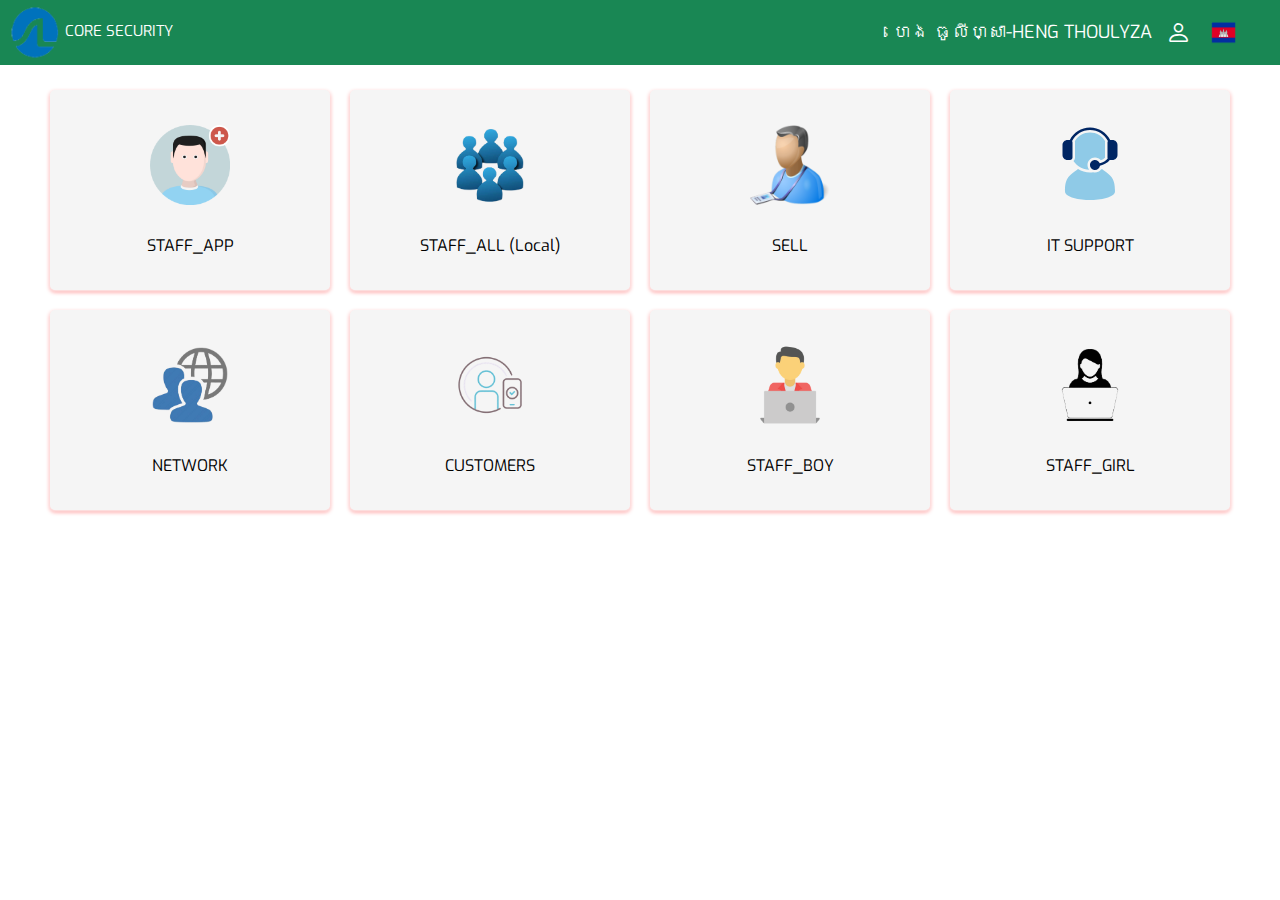
<file: index.html>
<!DOCTYPE html>
<html lang="en">
<head>
    <meta charset="UTF-8">
    <meta content="width=device-width, initial-scale=1.0, maximum-scale=1.0, user-scalable=no" name="viewport">
    <title>Document</title>
    <link rel="stylesheet" href="index.css">
    <link rel="icon" href="Image/logo.png">
    <link href="https://fonts.cdnfonts.com/css/kantumruy" rel="stylesheet">
    <link href="https://fonts.googleapis.com/css2?family=Angkor&family=Castoro&family=Exo&family=Exo+2&family=Hanuman&family=Kantumruy+Pro:ital@1&family=Noto+Serif+Khmer&display=swap" rel="stylesheet">
    <link rel="stylesheet" href="https://cdn.jsdelivr.net/npm/bootstrap-icons@1.11.1/font/bootstrap-icons.css">
</head>
<body>
    <div class="header">
        <div class="header-left">
            <img src="Image/logo.png" width="60px" height="60px" alt="">
            <p>CORE SECURITY</p>
        </div>
        <div class="header-right">
            <p>ហេង​ ធូលីហ្សា-HENG THOULYZA</p>
        </div>
        <div class="menu">
            <i class="bi bi-person" onclick="myFunction()"></i>
            <a href="#"><img class="img" src="Image/cm.png" width="25px" height="23px" alt=""></a>
            <nav id="myDIV">
                <ul>
                    <li><a href="new_acc.html"><i class="bi bi-person-circle icon"></i> គណនីថ្មី</a></li>
                    <li><a href="formLogin.html"><i class="bi bi-box-arrow-left icon"></i> ចាក់ចេញ</a></li>
                </ul>
            </nav>
        </div>
    </div>

    <div class="grid-container">
        <div class="item">
            <a href="test_grid.html"><img src="Image/user.png" width="80px" height="80px" alt=""></a>
            <p>STAFF_APP</p>
        </div>
        <div class="item">
            <img src="Image/user1.png" width="80px" height="80px" alt="">
            <p>STAFF_ALL (Local)</p>
        </div>
        <div class="item">
            <img src="Image/1.png" width="80px" height="80px" alt="">
            <p>SELL</p>
        </div>
        <div class="item">
            <img src="Image/it-helpdesk.svg" width="80px" height="80px" alt="">
            <p>IT SUPPORT</p>
        </div>
<!-- ======================== -->
        <div class="item">
            <img src="Image/network.png" width="80px" height="80px" alt="">
            <p>NETWORK</p>
        </div>
        <div class="item">
            <img src="Image/6892175.png" width="80px" height="80px" alt="">
            <p>CUSTOMERS</p>
        </div>
        <div class="item">
            <img src="Image/staff.png" width="80px" height="80px" alt="">
            <p>STAFF_BOY</p>
        </div>
        <div class="item">
            <img src="Image/staff1.png" width="80px" height="80px" alt="">
            <p>STAFF_GIRL</p>
        </div>
    </div>
    
</body>
</html>
<script>
    function myFunction() {
        var x = document.getElementById("myDIV");
        if (x.style.display == "none") {
            x.style.display = "block";
        } else {
            x.style.display = "none";
        }
    }
</script>
</file>
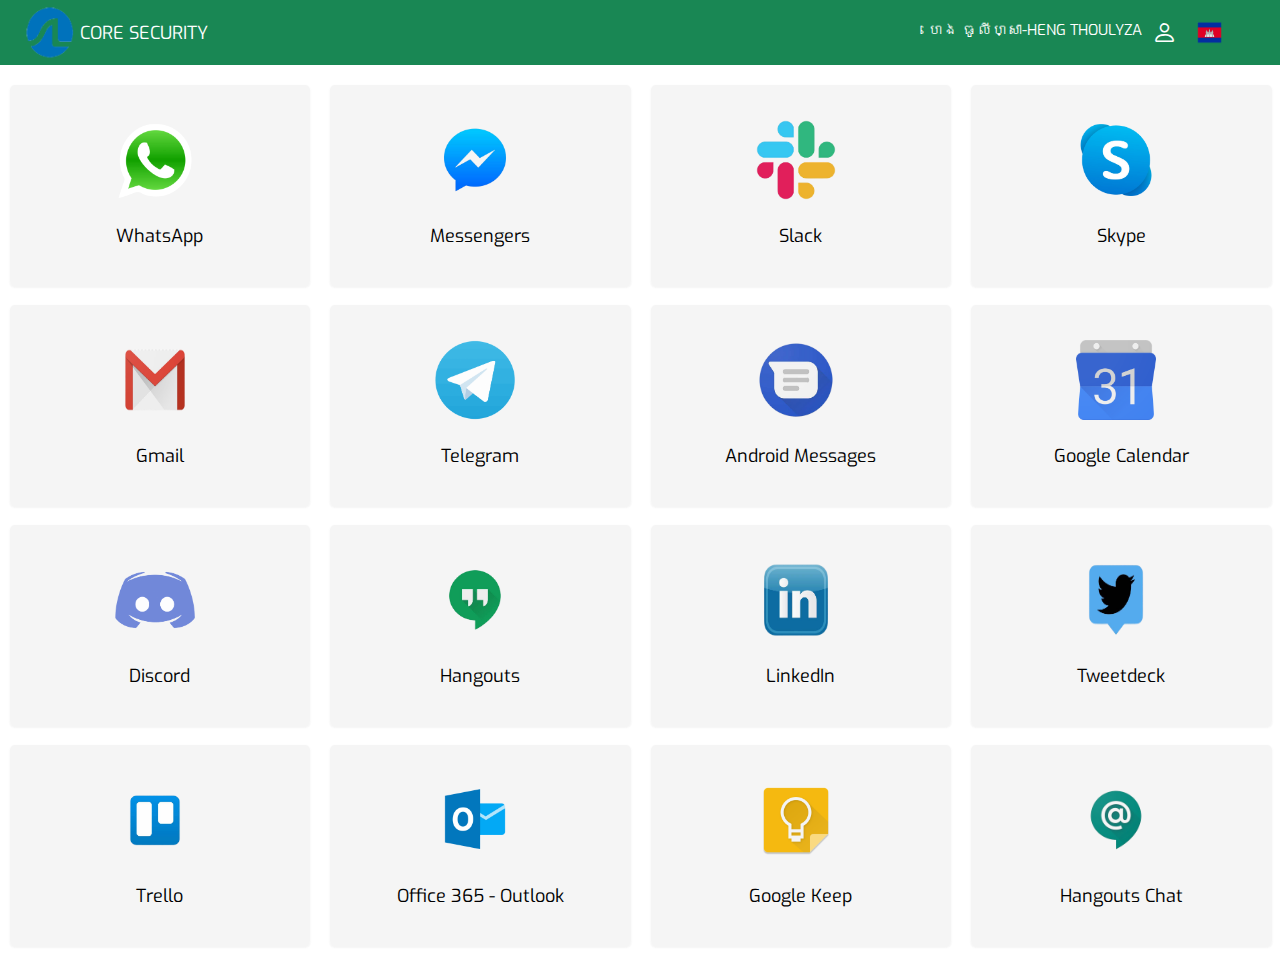
<file: test_grid.html>
<!DOCTYPE html>
<html lang="en">

<head>
    <meta charset="UTF-8">
    <meta name="viewport" content="width=device-width, initial-scale=1, maximum-scale=1, user-scalable=no">
    <title>Document</title>
    <link rel="stylesheet" href="test_grid.css">
    <link rel="icon" href="Image/logo.png">
    <link href="https://fonts.cdnfonts.com/css/kantumruy" rel="stylesheet">
    <link href="https://fonts.googleapis.com/css2?family=Angkor&family=Castoro&family=Exo&family=Exo+2&family=Hanuman&family=Kantumruy+Pro:ital@1&family=Noto+Serif+Khmer&display=swap" rel="stylesheet">
    <link rel="stylesheet" href="https://cdn.jsdelivr.net/npm/bootstrap-icons@1.11.1/font/bootstrap-icons.css">
</head>

<body>

    <div class="header">
        <div class="header-left">
            <img src="Image/logo.png" width="60px" height="60px" alt="">
            <p>CORE SECURITY</p>
        </div>
        <div class="header-right">
            <p>ហេង​ ធូលីហ្សា-HENG THOULYZA</p>
        </div>
        <div class="menu">
            <i class="bi bi-person" onclick="myFunction()"></i>
            <a href="#"><img class="img" src="Image/cm.png" width="25px" height="23px" alt=""></a>
            <nav id="myDIV">
                <ul>
                    <li><a href="new_acc.html"><i class="bi bi-person-circle icon"></i> គណនីថ្មី</a></li>
                    <li><a href="formLogin.html"><i class="bi bi-box-arrow-left icon"></i> ចាក់ចេញ</a></li>
                </ul>
            </nav>
        </div>
    </div>

    <!-- container -->
    <div class="container">

        <div class="container-left">
            <img src="Image/whatsapp.png" width="80px" height="80px" alt="">
            <div class="txt">
                <p>WhatsApp</p>
            </div>
        </div>
    
        <div class="container-left">
            <img src="Image/messenger.png" width="80px" height="80px" alt="">
            <div class="txt">
                <p>Messengers</p>
            </div>
        </div>
    
        <div class="container-left">
            <img src="Image/slack.png" width="80px" height="80px" alt="">
            <div class="txt">
                <p>Slack</p>
            </div>
        </div>
    
        <div class="container-left">
            <img src="Image/skype.png" width="80px" height="80px" alt="">
            <div class="txt">
                <p>Skype</p>
            </div>
        </div>

        <div class="container-left">
            <img src="Image/gmail.png" width="80px" height="80px" alt="">
            <div class="txt">
                <p>Gmail</p>
            </div>
        </div>
        
        <div class="container-left">
            <img src="Image/telegram.png" width="80px" height="80px" alt="">
            <div class="txt">
                <p>Telegram</p>
            </div>
        </div>
        
        <div class="container-left">
            <img src="Image/android_message.png" width="80px" height="80px" alt="">
            <div class="txt">
                <p>Android Messages</p>
            </div>
        </div>
        
        <div class="container-left">
            <img src="Image/google_calender.png" width="80px" height="80px" alt="">
            <div class="txt">
                <p>Google Calendar</p>
            </div>
        </div>

        <div class="container-left">
            <img src="Image/discord.png" width="80px" height="80px" alt="">
            <div class="txt">
                <p>Discord</p>
            </div>
        </div>
        
        <div class="container-left">
            <img src="Image/hangouts.png" width="80px" height="80px" alt="">
            <div class="txt">
                <p>Hangouts</p>
            </div>
        </div>
        
        <div class="container-left">
            <img src="Image/linkedIn.png" width="80px" height="80px" alt="">
            <div class="txt">
                <p>LinkedIn</p>
            </div>
        </div>
        
        <div class="container-left">
            <img src="Image/twitter.png" width="80px" height="80px" alt="">
            <div class="txt">
                <p>Tweetdeck</p>
            </div>
        </div>

        <div class="container-left">
            <img src="Image/trello.png" width="80px" height="80px" alt="">
            <div class="txt">
                <p>Trello</p>
            </div>
        </div>
        
        <div class="container-left">
            <img src="Image/offic365-outlook.png" width="80px" height="80px" alt="">
            <div class="txt">
                <p>Office 365 - Outlook</p>
            </div>
        </div>
        
        <div class="container-left">
            <img src="Image/google-keep.png" width="80px" height="80px" alt="">
            <div class="txt">
                <p>Google Keep</p>
            </div>
        </div>
        
        <div class="container-left">
            <img src="Image/hangout_chat.png" width="80px" height="80px" alt="">
            <div class="txt">
                <p>Hangouts Chat</p>
            </div>
        </div>
    </div>

</body>
</html>
<script>
    function myFunction() {
        var x = document.getElementById("myDIV");
        if (x.style.display == "none") {
            x.style.display = "block";
        } else {
            x.style.display = "none";
        }
    }
</script>
</file>
<file: index.css>
* {
    margin: 0;
    padding: 0;
    box-sizing: border-box;
}

body {
    touch-action: pan-y;
    background-color: var(--background);
}

:root {
    --fontKhmer: 'kantumruy';
    --fontEnglish: 'Exo', sans-serif;
    --background: #FFFFFF;
    --colorBox: #f5f5f5;
    --red: #198754;
    --colorBlack: #000;
    --fontSmall: 12px;
    --fontSize: 18px;
    --fontIcon: 25px;
}
/* header */
.header {
    width: 100%;
    height: 65px;
    background-color: var(--red);
}

.header .header-left {
    width: 50%;
    height: 100%;
    float: left;
}

.header img {
    margin-left: 20px;
    margin-top: 2px;
}

.header p {
    margin-top: -45px;
    margin-left: 80px;
    font-size: var(--fontSize);
    font-family: var(--fontEnglish);
    color: var(--background);
}

.header .header-right {
    width: 40%;
    height: 100%;
    float: left;
}

.header .header-right p {
    margin-top: 20px;
    float: right;
    color: var(--background);
    font-family: var(--fontKhmer);
    font-family: var(--fontEnglish);
}

.menu {
    width: 10%;
    height: 100%;
    float: right;
    margin-top: 20px;
    position: relative;
    z-index: 1000;
}

.header .menu i {
    font-size: var(--fontIcon);
    color: var(--background);
    margin-left: 20px;
    cursor: pointer;
}

.header .menu .img {
    position: absolute;
    margin-top: 1px;
}

.menu nav {
    width: 100px;
    height: 50px;
    display: none;
    background-color: var(--background);
    margin-top: 17px;
    margin-left: 22px;
    border-radius: 0px 0px 3px 3px;
    box-shadow: 0 1px 2px 0 var(--colorBox),
        0 2px 3px 0 var(--colorBox);
}

.menu nav ul {
    list-style-type: none;
}

.menu nav ul li a {
    text-decoration: none;
    font-size: var(--fontSmall);
    font-family: var(--fontKhmer);
    color: var(--colorBlack);
}

.menu nav .icon {
    color: var(--colorBlack);
    font-size: var(--fontSmall);
}

.menu nav ul li:hover {
    background-color: var(--red);
    transform: scale(103%);
    color: var(--background);
}

.menu nav ul li a:hover,
.menu nav .icon:hover {
    color: var(--background);
    opacity: 1;
}

/* grid-container */
.grid-container{
    width: 1200px;
    display: grid;
    grid-template-columns: repeat(4, 1fr);
    grid-auto-rows: 200px;
    grid-gap: 20px;
    grid-column-gap: 20px;
    grid-row-gap: 20px;
    margin: auto;
    margin-top: 25px;
}

.grid-container > .item{
    display: flex;
    align-items: initial;
    justify-content: center;
    border-radius: 5px 5px 5px 5px;
    background-color: var(--colorBox);
    box-shadow: 0 2px 3px 0 var(--colorBox),
    0 3px 4px 0 var(--colorBox);
    box-shadow: 0 1px 3px 0 #fafafa,
    0 2px 4px 0 #ff8989;
    cursor: pointer;
    position: relative;
}
.grid-container > .item:hover{
    opacity: .8;
}
.grid-container .item > img{
    margin-top: 35px;
}
.grid-container .item > p{
    position: absolute;
    top: 70%;
    font-family: var(--fontEnglish);
}

/* responsive screen */
@media screen and (max-width: 480px) {
    .grid-container{
        width: 100%;
        display: grid;
        grid-template-columns: repeat(2, 1fr);
        padding: 0px 10px 50px 10px;
        grid-auto-rows: 150px;
        margin-top: 0px;
    }
    .grid-container>.item img{
        margin-top: 15px;
    }
    .grid-container>.item p{
        margin-top: 5px;
    }
    .header-left>img{
        margin-left: 5px;
    }
    .header-left>p{
        margin-left: 65px;
        font-size: 15px;
    }
    .header-left + .header-right{
        display: none;
    }
    .header>.menu{
        margin-right: 19.5%;
        position: relative;
    }
    .menu i{
        float: left;
    }
    .menu img{
        float: right;
        margin-top: 20px;
    }
    .menu>nav{
        position: absolute;
        display: none;
        top: 43%;
        margin-left: 2px;
    }
}
@media screen and (min-width: 480px) {
    .grid-container {
        width: 100%;
        display: grid;
        grid-template-columns: repeat(2, 1fr);
        padding: 0px 10px 50px 10px;
        grid-auto-rows: 150px;
        margin-top: 0px;
    }

    .grid-container>.item img {
        margin-top: 15px;
    }

    .grid-container>.item p {
        margin-top: 5px;
    }

    .header-left>img {
        margin-left: 5px;
    }

    .header-left>p {
        margin-left: 65px;
        font-size: 15px;
    }

    .header-left+.header-right {
        display: none;
    }

    .header>.menu {
        margin-right: 12.5%;
        position: relative;
    }

    .menu i {
        float: left;
    }

    .menu img {
        float: right;
        margin-top: 20px;
    }

    .menu>nav {
        position: absolute;
        display: none;
        top: 43%;
        margin-left: 2px;
    }
}

@media screen and (min-width: 600px) {
    .grid-container {
        width: 100%;
        display: grid;
        grid-template-columns: repeat(2, 1fr);
        padding: 0px 10px 50px 10px;
        grid-auto-rows: 150px;
        margin-top: 0px;
    }

    .grid-container>.item img {
        margin-top: 15px;
    }

    .grid-container>.item p {
        margin-top: 5px;
    }

    .header-left>img {
        margin-left: 5px;
    }

    .header-left>p {
        margin-left: 65px;
        font-size: 15px;
    }

    .header-left+.header-right {
        display: none;
    }

    .header>.menu {
        margin-right: 6%;
        position: relative;
    }

    .menu i {
        float: left;
    }

    .menu img {
        float: right;
        margin-top: 20px;
    }

    .menu>nav {
        position: absolute;
        display: none;
        top: 43%;
        margin-left: 2px;
    }
}

@media screen and (min-width: 768px) {
    .grid-container {
        width: 100%;
        display: grid;
        grid-template-columns: repeat(3, 1fr);
        padding: 0px 10px 50px 10px;
        grid-auto-rows: 150px;
        margin-top: 0px;
    }

    .grid-container>.item img {
        margin-top: 15px;
    }

    .grid-container>.item p {
        margin-top: 5px;
    }

    .header-left>img {
        margin-left: 5px;
    }

    .header-left>p {
        margin-left: 65px;
        font-size: 15px;
    }

    .header-left+.header-right {
        display: none;
    }

    .header>.menu {
        margin-right: 2.5%;
        position: relative;
    }

    .menu i {
        float: left;
    }

    .menu img {
        float: right;
        margin-top: 20px;
    }

    .menu>nav {
        position: absolute;
        display: none;
        top: 43%;
        margin-left: 2px;
    }
}

@media screen and (min-width: 992px) {
    .grid-container {
        width: 100%;
        display: grid;
        grid-template-columns: repeat(4, 1fr);
        padding: 0px 10px 50px 10px;
        grid-auto-rows: 150px;
        margin-top: 0px;
    }

    .grid-container>.item img {
        margin-top: 15px;
    }

    .grid-container>.item p {
        margin-top: 5px;
    }

    .header-left>img {
        margin-left: 5px;
    }

    .header-left>p {
        margin-left: 65px;
        font-size: 15px;
    }

    .header-left+.header-right {
        display: none;
    }

    .header>.menu {
        margin-right: 0.5%;
        position: relative;
    }

    .menu i {
        float: left;
    }

    .menu img {
        float: right;
        margin-top: 20px;
    }

    .menu>nav {
        position: absolute;
        display: none;
        top: 43%;
        margin-left: 2px;
    }
}

@media screen and (min-width: 1200px) {
    .grid-container {
        width: 1200px;
        display: grid;
        grid-template-columns: repeat(4, 1fr);
        grid-auto-rows: 200px;
        grid-gap: 20px;
        grid-column-gap: 20px;
        grid-row-gap: 20px;
        margin: auto;
        margin-top: 25px;
    }

    .grid-container>.item img {
        margin-top: 35px;
    }

    .grid-container>.item p {
        margin-top: 5px;
    }

    .header-left>img {
        margin-left: 5px;
    }

    .header-left>p {
        margin-left: 65px;
        font-size: 15px;
    }

    .header-left+.header-right {
        display: block;
    }

    .header>.menu {
        margin-left: -2%;
        position: relative;
    }

    .menu i {
        float: left;
    }

    .menu img {
        float: right;
        margin-top: 20px;
    }

    .menu>nav {
        position: absolute;
        display: none;
        top: 43%;
        margin-left: 2px;
    }
}
</file>
<file: test_grid.css>
* {
    margin: 0;
    padding: 0;
    box-sizing: border-box;
}
body {
    touch-action: pan-y;
    background-color: var(--background);
}
:root {
    --fontKhmer: 'kantumruy';
    --fontEnglish: 'Exo', sans-serif;
    --background: #FFFFFF;
    --colorBox: #f5f5f5;
    --red: #198754;
    --colorBlack: #000;
    --fontSmall: 12px;
    --fontSize: 18px;
    --fontIcon: 25px;
}
/* header */
.header{
    width: 100%;
    height: 65px;
    background-color: var(--red);
}
.header .header-left{
    width: 50%;
    height: 100%;
    float: left;
}
.header img{
    margin-left: 20px;
    margin-top: 2px;
}
.header p{
    margin-top: -45px;
    margin-left: 80px;
    font-size: var(--fontSize);
    font-family: var(--fontEnglish);
    color: var(--background);
}
.header .header-right{
    width: 40%;
    height: 100%;
    float: left;
}
.header .header-right p{
    margin-top: 20px;
    float: right;
    color: var(--background);
    font-family: var(--fontKhmer);
    font-family: var(--fontEnglish);
}
.menu{
    width: 10%;
    height: 100%;
    float: right;
    margin-top: 20px;
    position: relative;
}
.header .menu i{
    font-size: var(--fontIcon);
    color: var(--background);
    margin-left: 20px;
    cursor: pointer;
}
.header .menu .img{
    position: absolute;
    margin-top: 1px;
}
.menu nav{
    width: 100px;
    height: 50px;
    background-color: var(--background);
    display: none;
    margin-top: 17px;
    margin-left: 22px;
    border-radius: 0px 0px 3px 3px;
    box-shadow: 0 1px 2px 0 var(--colorBox),
    0 2px 3px 0 var(--colorBox);
}
.menu nav ul{
    list-style-type: none;
}
.menu nav ul li a{
    text-decoration: none;
    font-size: var(--fontSmall);
    font-family: var(--fontKhmer);
    color: var(--colorBlack);
}
.menu nav .icon{
    color: var(--colorBlack);
    font-size: var(--fontSmall);
}
.menu nav ul li:hover{
    background-color: var(--red);
    transform: scale(103%);
    color: var(--background);
}
.menu nav ul li a:hover, .menu nav .icon:hover{
    color: var(--background);
    opacity: 1;
}


/* container */
.container {
    width: 1200px;
    display: grid;
    grid-template-columns: repeat(4, 1fr);
    grid-gap: 20px;
    grid-auto-rows: 200px;
    margin: auto;
    margin-top: 20px;
}
.container .container-left {
    width: 100%;
    height: 100%;
    background-color: var(--colorBox);
    float: left;
    margin-left: .5%;
    border-radius: 5px 5px 5px 5px;
    box-shadow: 0px 1px 3px 0px var(--colorBox),
    0px 3px 2px 0px var(--colorBox);
    cursor: pointer;
}

.container .container-left img {
    margin-left: 35%;
    margin-top: 35px;
}

.container .container-left .txt p {
    text-align: center;
    margin-top: 20px;
    font-size: var(--fontSize);
    font-family: var(--fontEnglish);
}

/* media responsive screen */

@media screen and (max-width: 600px) {
    .container {
        width: 100%;
        display: grid;
        grid-template-columns: repeat( 2 ,1fr);
        padding: 0px 10px 30px 8px;
    }
    .header-left img{
        margin-left: 10px;
    }
    .header-left p{
        font-size: 14px;
        margin-left: 70px;
        margin-top: -44px;
    }
    .header-right{
        display: none;
    }
    .menu{
        margin-right: 80px;
    }
    .menu i{
        float: left;
    }
    .menu nav{
        position: absolute;
        top: 43.5%;
    }
    .container-left img{
        width: 60px;
        height: 60px;
    }
    .container-left .txt p{
        font-size: 12px;
    }

}

@media screen and (min-width: 600px) {
    .container {
        width: 100%;
        display: grid;
        grid-template-columns: repeat(2, 1fr);
        padding: 0px 10px 20px 8px;
    }
    .header-left p{
        font-size: var(--fontSize);
    }
    .header-right{
        display: none;
    }
    .menu{
        margin-right: 60px;
    }
}

@media screen and (min-width: 768px) {
    .container {
        width: 100%;
        display: grid;
        grid-template-columns: repeat(3, 1fr);
        padding: 0px 10px 20px 8px;
    }
    .header-left p{
        font-size: var(--fontSize);
    }
    .header-right{
        display: block;
    }
    .header-right p{
        font-size: 15px;
        margin-right: 10px;
    }
    .menu{
        position: absolute;
        right: 0%;
        margin-right: 20px;
    }
}

@media screen and (min-width: 992px) {
    .container {
        width: 100%;
        display: grid;
        grid-template-columns: repeat(3, 1fr);
        padding: 0px 10px 20px 8px;
    }
    .header-left p{
        font-size: var(--fontSize);
    }
    .header-right{
        display: block;
    }
    .header-right p{
        font-size: 15px;
        margin-right: 10px;
    }
    .menu{
        position: absolute;
        right: 0%;
        margin-right: 20px;
    }
}

@media screen and (min-width: 1200px) {
    .container {
        width: 100%;
        display: grid;
        grid-template-columns: repeat(4, 1fr);
        padding: 0px 10px 20px 8px;
    }
}
</file>
